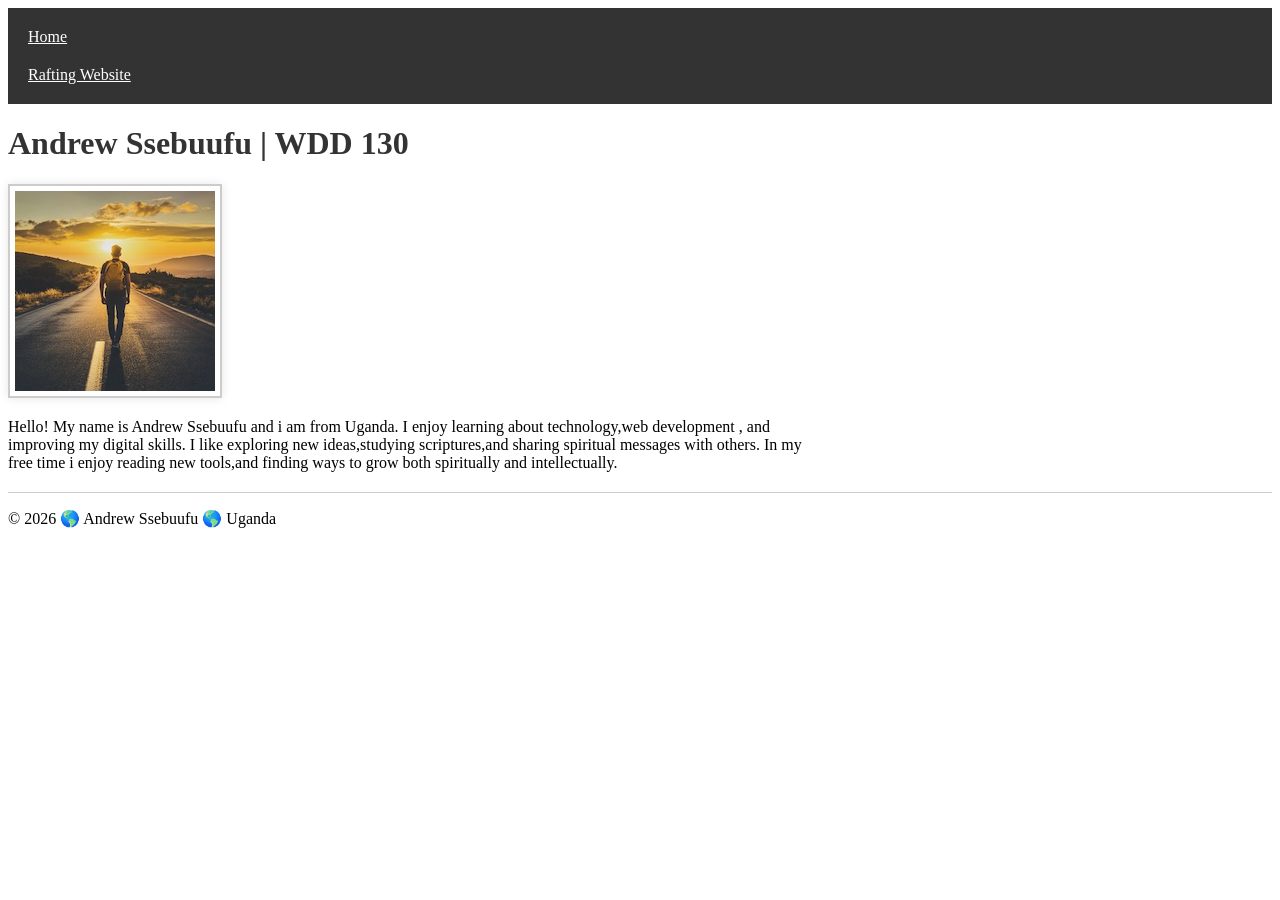
<file: index.html>
<!DOCTYPE html>
<html lang="en">

    <head>
    <meta charset="UTF-8">
    <meta name="viewport" content="width=device-width, initial-scale=1.0">
    <meta name="description" content="Portfolio page for Andrew Ssebuufu, WDD 130 student from Uganda.">
    <meta name="author" content="Andrew Ssebuufu">
    <title>Andrew Ssebuufu | WDD 130</title>
    <link rel="stylesheet" href="styles/styles.css">
  </head>
  <body>

    <header>
      <nav>
        <a href="#">Home</a>
        <a href="wwr/about.html">Rafting Website</a>
      </nav>
    </header>
    <main>
      <h1>Andrew Ssebuufu | WDD 130</h1>
      <img src="images/profile.jpg" alt="Hello, my name is Andrew Ssebuufu" width="200">
      <p>Hello! My name is Andrew Ssebuufu and i am from Uganda. I enjoy learning about
         technology,web development , and improving my digital skills. I like exploring new
         ideas,studying scriptures,and sharing spiritual messages with others.
         In my free time i enjoy reading new tools,and finding ways to grow both spiritually and intellectually.</p>
     </main>
     <!-- <aside>
       <h2>About Me</h2>
       <img src="images/profile.jpg" alt="Hello, my name is Andrew Ssebuufu">
     </aside> -->
     <footer>
       <p>© 2026 🌎 Andrew Ssebuufu 🌎 Uganda</p>
    </footer>

  </body>
<html>
</file>
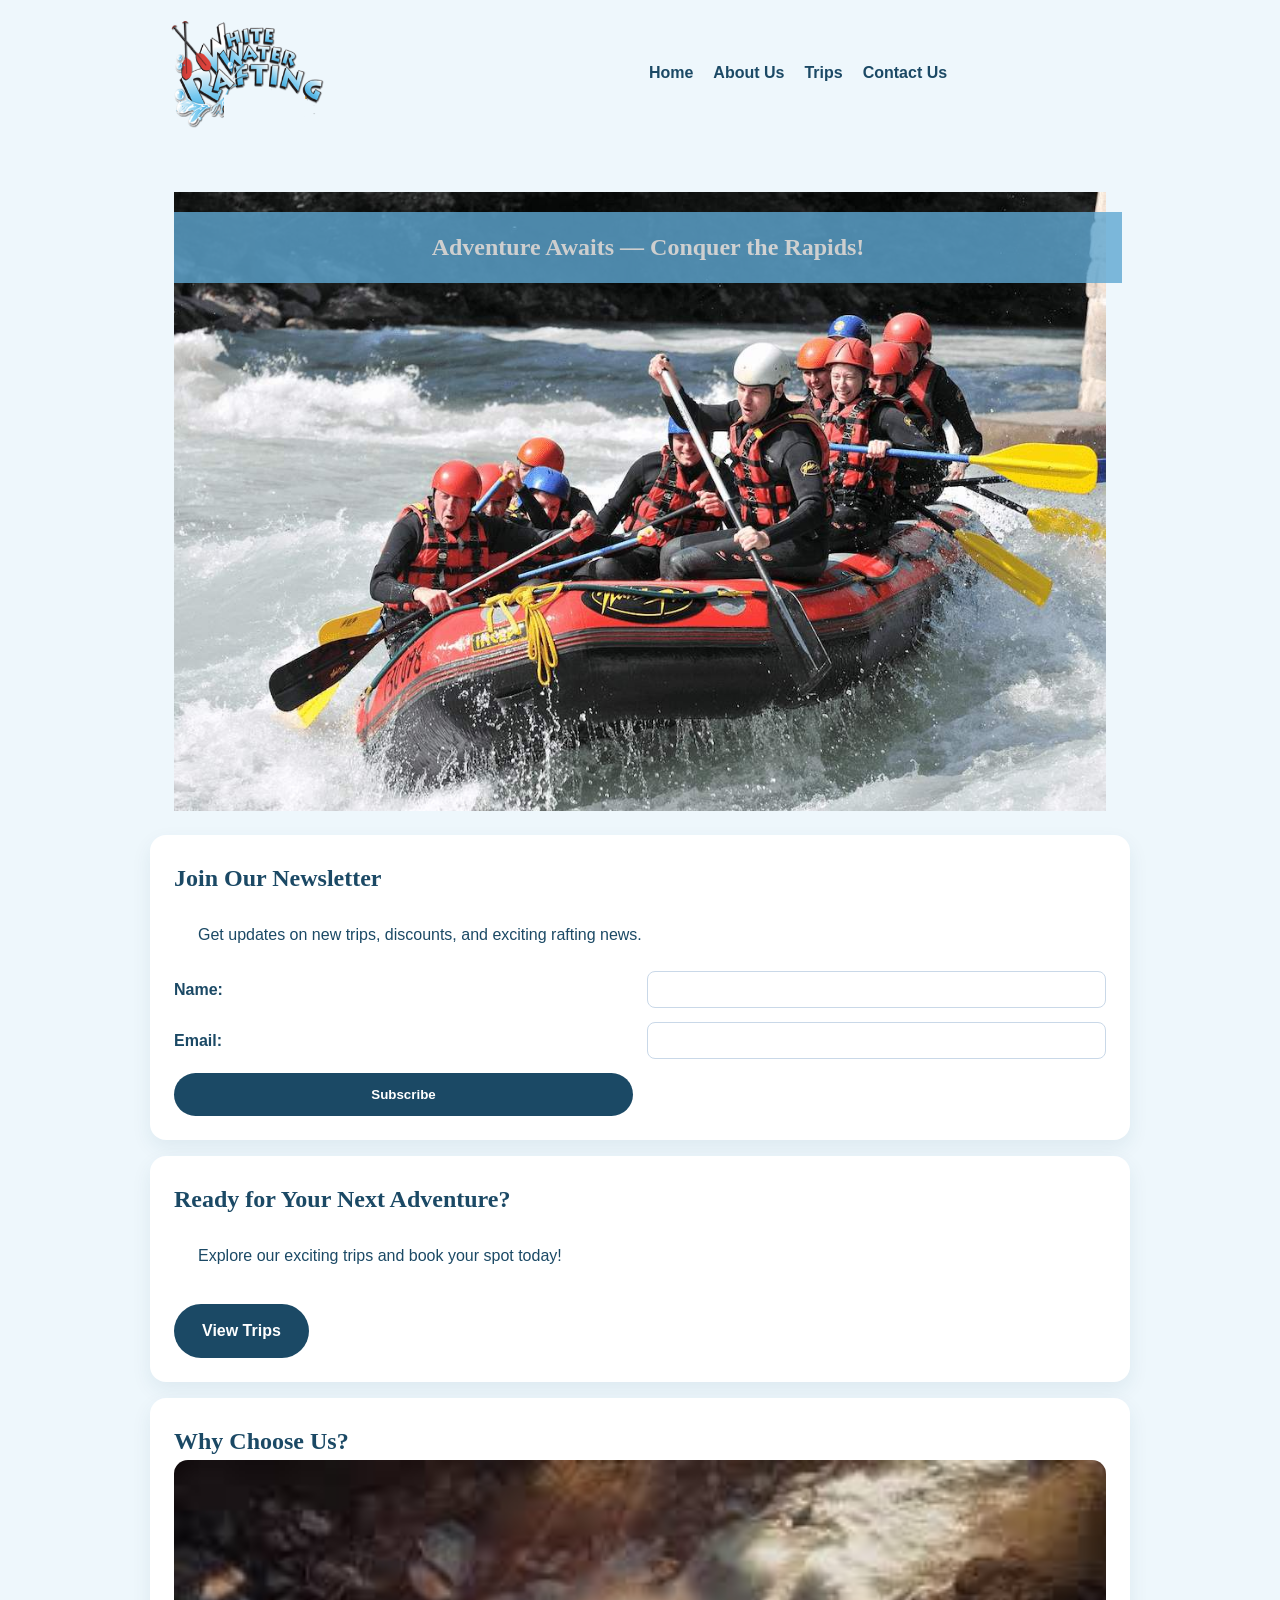
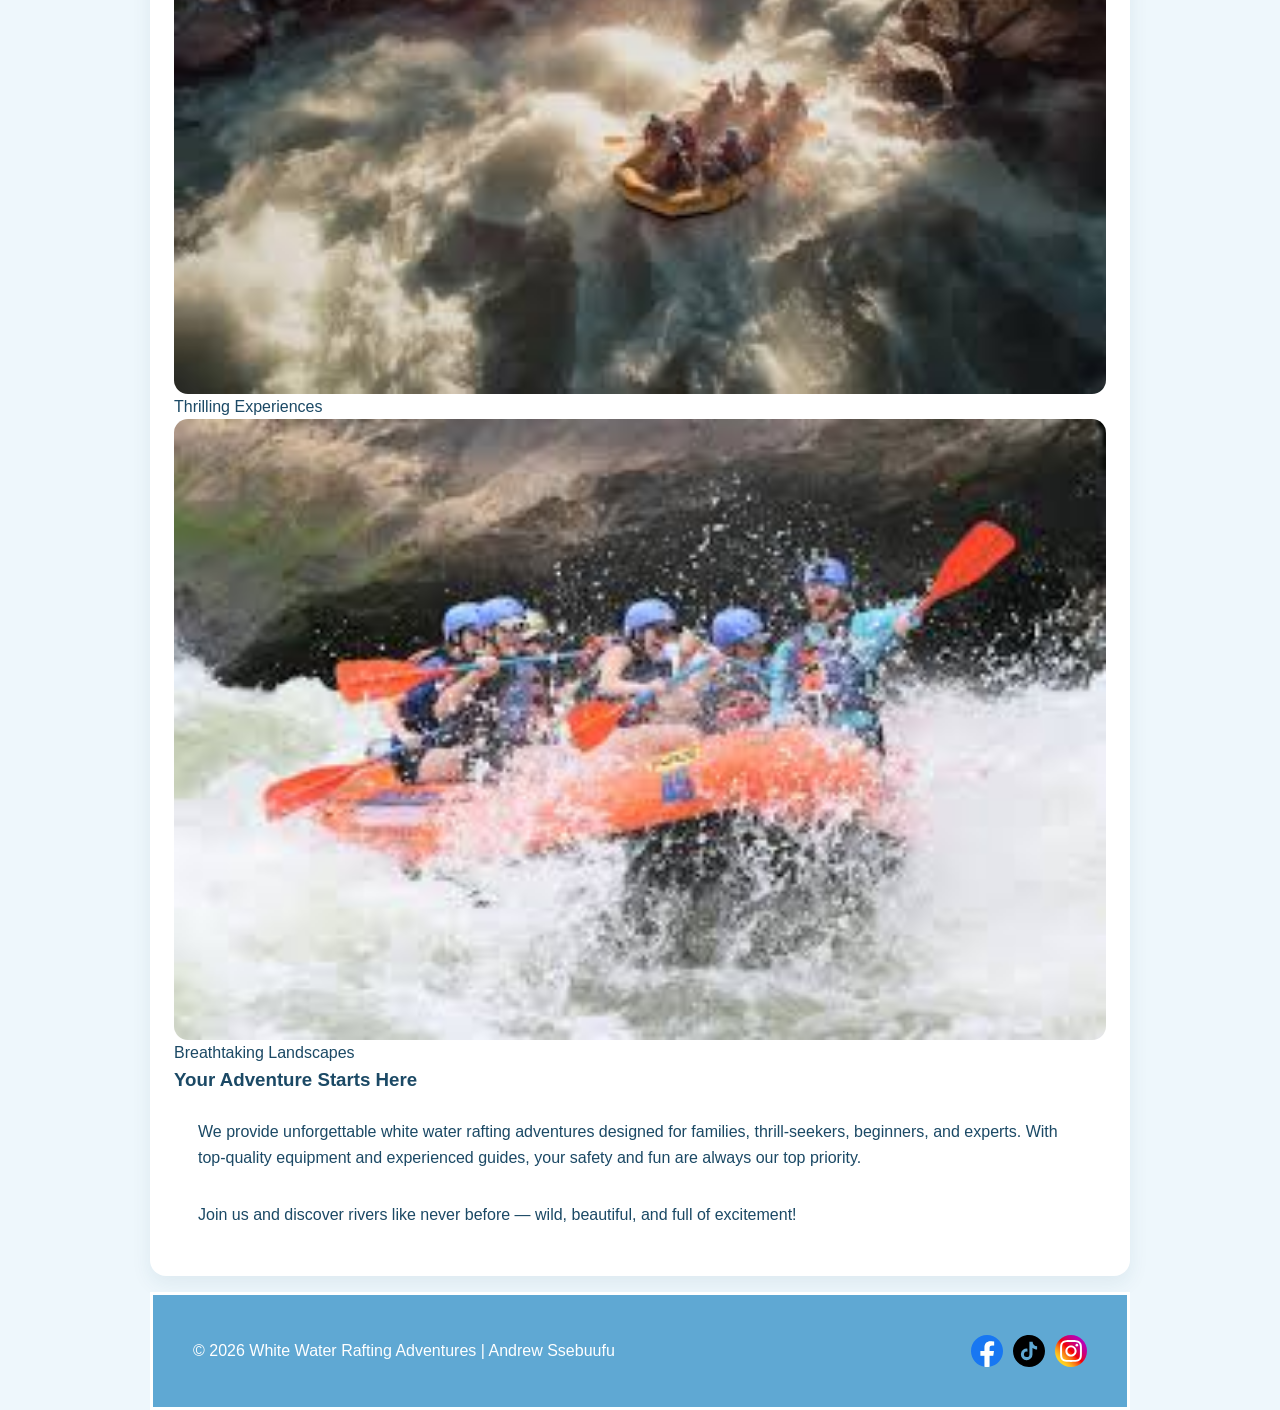
<file: wwr/index.html>
<!DOCTYPE html>
<html lang="en-US">

<head>
    <meta charset="UTF-8">
    <meta name="viewport" content="width=device-width, initial-scale=1.0">
    <meta name="description"
        content="Experience thrilling white water rafting adventures. Explore our trips, sign up for updates, and start your next outdoor challenge!">
    <meta name="author" content="Andrew Ssebuufu">
    <title>Home | White Water Rafting Adventures</title>
    <link rel="stylesheet" href="styles/rafting.css">
</head>

<body>

    <!-- Header -->
    <header>
        <img src="images/logo.png" alt="White rafting logo" class="logo">
        <nav aria-label="Main navigation">
            <ul>
                <li><a href="index.html" class="active">Home</a></li>
                <li><a href="about.html">About Us</a></li>
                <li><a href="trips.html">Trips</a></li>
                <li><a href="contact.html">Contact Us</a></li>
            </ul>
        </nav>
    </header>

    <main>

        <!-- Hero Section -->
        <section class="hero">
            <img src="images/hero.jpg" alt="Rafting on exciting river rapids">
            <h1>Adventure Awaits — Conquer the Rapids!</h1>
        </section>

        <!-- Newsletter Signup -->
        <section class="newsletter">
            <h2>Join Our Newsletter</h2>
            <p>Get updates on new trips, discounts, and exciting rafting news.</p>

            <form class="contact-form" action="#" method="post">
                <label for="name">Name:</label>
                <input type="text" id="name" name="name" required>

                <label for="email">Email:</label>
                <input type="email" id="email" name="email" required>

                <button type="submit">Subscribe</button>
            </form>
        </section>

        <!-- Call to Action -->
        <section class="cta-section">
            <h2>Ready for Your Next Adventure?</h2>
            <p>Explore our exciting trips and book your spot today!</p>
            <div>
                <a href="trips.html" class="cta-button">View Trips</a>
            </div>
        </section>

        <!-- Grid Layout Section -->
        <section class="about-grid" id="why-us">
            <h2>Why Choose Us?</h2>

            <div class="grid">
                <figure>
                    <img src="images/white-rapids.jpeg" alt="Rafting team on river rapids">
                    <figcaption>Thrilling Experiences</figcaption>
                </figure>

                <figure>
                    <img src="images/river-quest.jpeg" alt="Rafting boat on scenic river">
                    <figcaption>Breathtaking Landscapes</figcaption>
                </figure>

                <div>
                    <h3>Your Adventure Starts Here</h3>
                    <p>We provide unforgettable white water rafting adventures designed for families, thrill-seekers,
                        beginners, and experts. With top-quality equipment and experienced guides, your safety and fun
                        are always our top priority.</p>
                    <p>Join us and discover rivers like never before — wild, beautiful, and full of excitement!</p>
                </div>
            </div>
        </section>

    </main>

    <!-- Footer -->
    <footer>
        <p>© 2026 White Water Rafting Adventures | Andrew Ssebuufu</p>
        <nav class="socialmedia" aria-label="Social media links">
            <a href="https://facebook.com"><img src="images/facebook.svg" alt="Facebook Icon"></a>
            <a href="https://www.tiktok.com"><img src="images/tictok-bw.svg" alt="TikTok Icon"></a>
            <a href="https://instagram.com"><img src="images/instagram.svg" alt="Instagram Icon"></a>
        </nav>
    </footer>

</body>

</html>
</file>
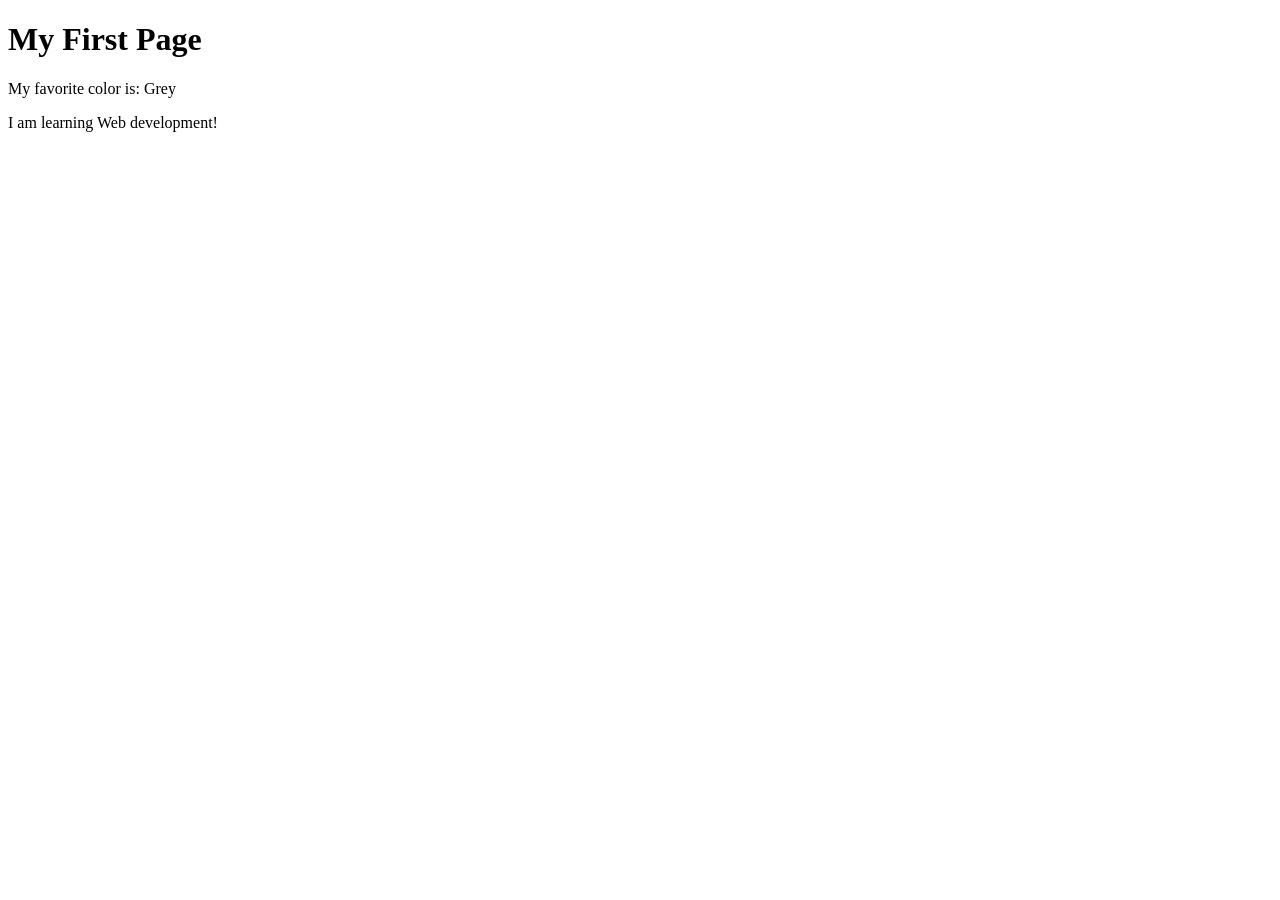
<file: week01/first-page.html>
<!DOCTYPE html>
<html lang="en">

<head>
    <meta charset="UTF-8">
    <meta name="viewport" content="width=device-width, initial-scale=1.0">
    <title>My First Page</title>
</head>

<body>
    <h1>My First Page</h1>
    <p>My favorite color is: Grey </p>
    <p>I am learning Web development! </p>
</body>

</html>
</file>
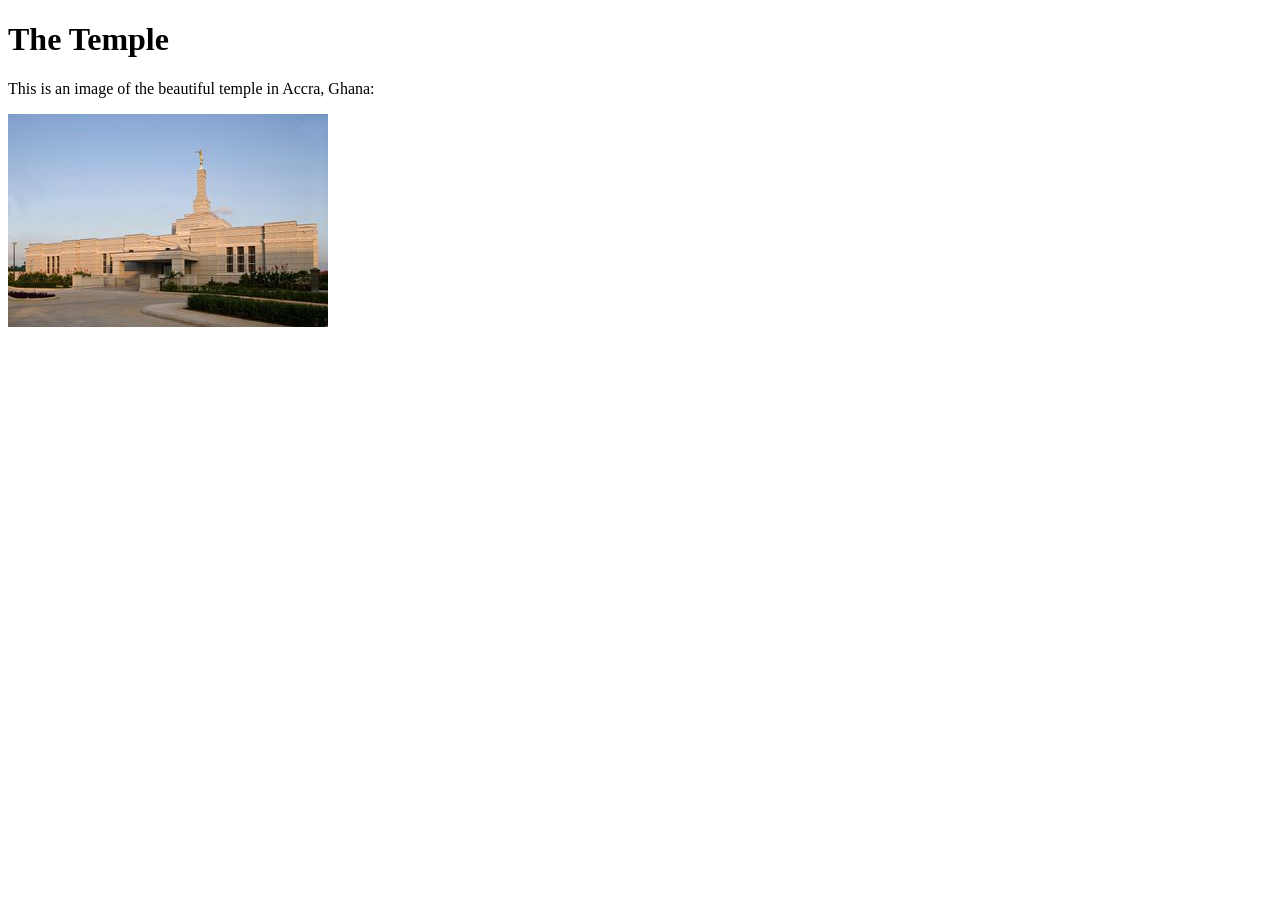
<file: week01/images.html>
<!DOCTYPE html>
<html lang="en">

<head>
    <meta charset="UTF-8">
    <meta name="viewport" content="width=device-width, initial-scale=1.0">
    <title>Temple Image</title>
</head>

<body>
    <h1>The Temple</h1>
    <p>This is an image of the beautiful temple in Accra, Ghana:</p>
    <img src="images/aba-nigeria-temple.jpeg" alt="The Accra Ghana Temple">

</body>

</html>
</file>
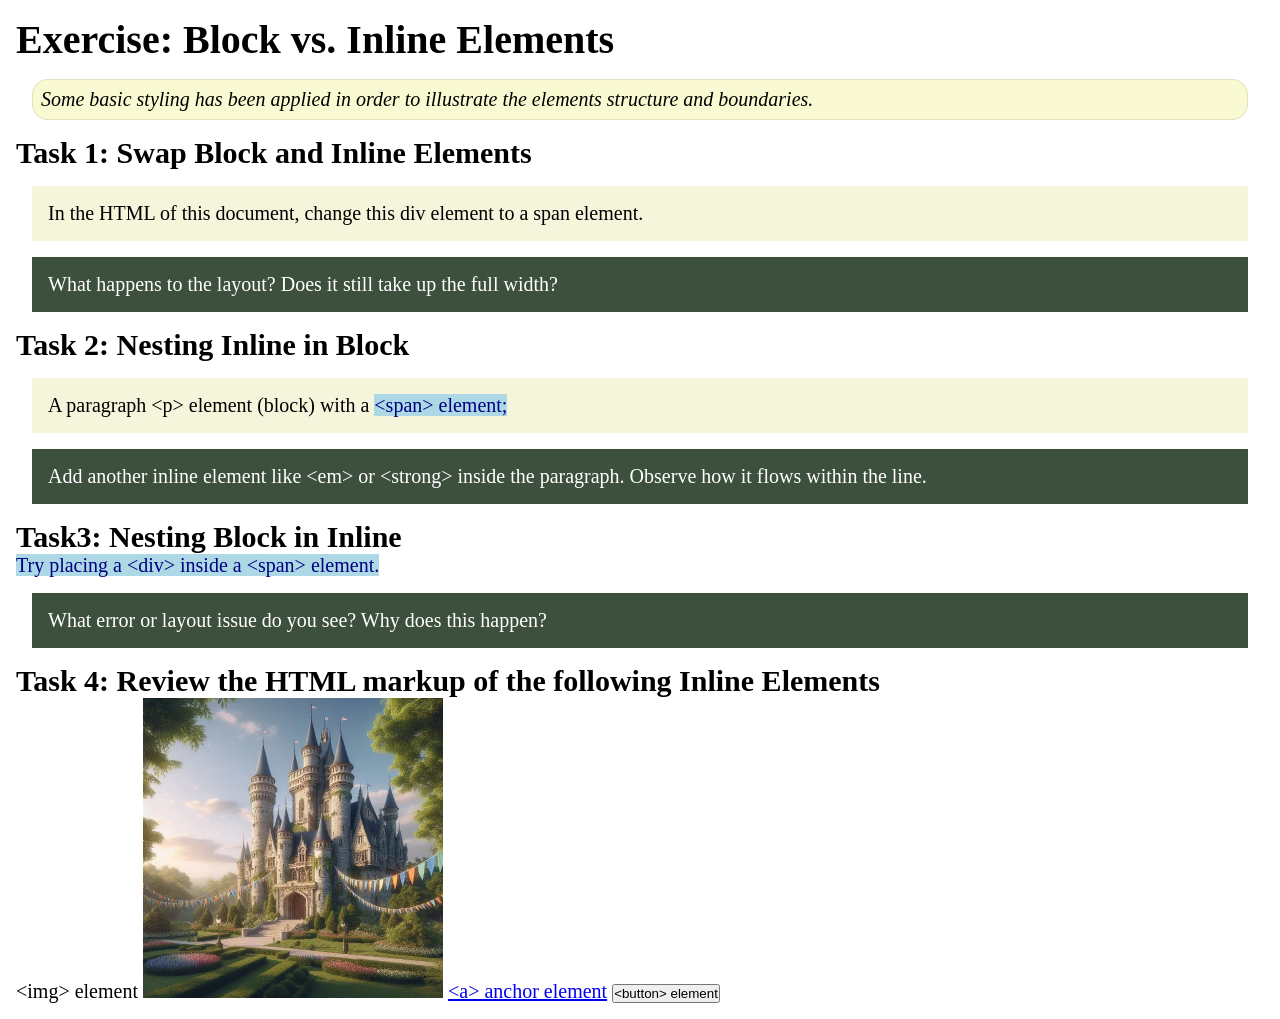
<file: week02/block-vs-inline.html>
<!DOCTYPE html>
<html lang="en">

<head>
    <meta charset="UTF-8">
    <meta name="viewport" content="width=device-width, initial-scale=1.0">
    <title>Exercise: Block vs. Inline Elements</title>
    <link rel="stylesheet" href="styles/block-vs-inline.css">
</head>

<body>
    <main>
        <h1>Exercise: Block vs. Inline Elements</h1>
        <p class="note">Some basic styling has been applied in order to illustrate the elements structure and
            boundaries.</p>

        <h2>Task 1: Swap Block and Inline Elements</h2>
        <div>In the HTML of this document, change this div element to a span element.</div>

        <p class="question">What happens to the layout? Does it still take up the full width?</p>

        <h2>Task 2: Nesting Inline in Block</h2>
        <p>A paragraph &lt;p&gt; element (block) with a <span>&lt;span&gt; element;</span></p>
        <p class="question">Add another inline element like &lt;em&gt; or &lt;strong&gt; inside the paragraph. Observe
            how it flows within the line.</p>

        <h2>Task3: Nesting Block in Inline</h2>
        <span>Try placing a &lt;div&gt; inside a &lt;span&gt; element.</span>
            <p class="question">What error or layout issue do you see? Why does this happen?</p>


            <h2>Task 4: Review the HTML markup of the following Inline Elements</h2>
        &lt;img&gt; element
        <img src="images/castle.webp" alt="placeholder image (images are inline)" width="300" height="300">
        <a href="https://churchofjesuschrist.org">&lt;a&gt; anchor element</a>
        <button type="button">&lt;button&gt; element</button>
    </main>
</body>

</html>
</file>
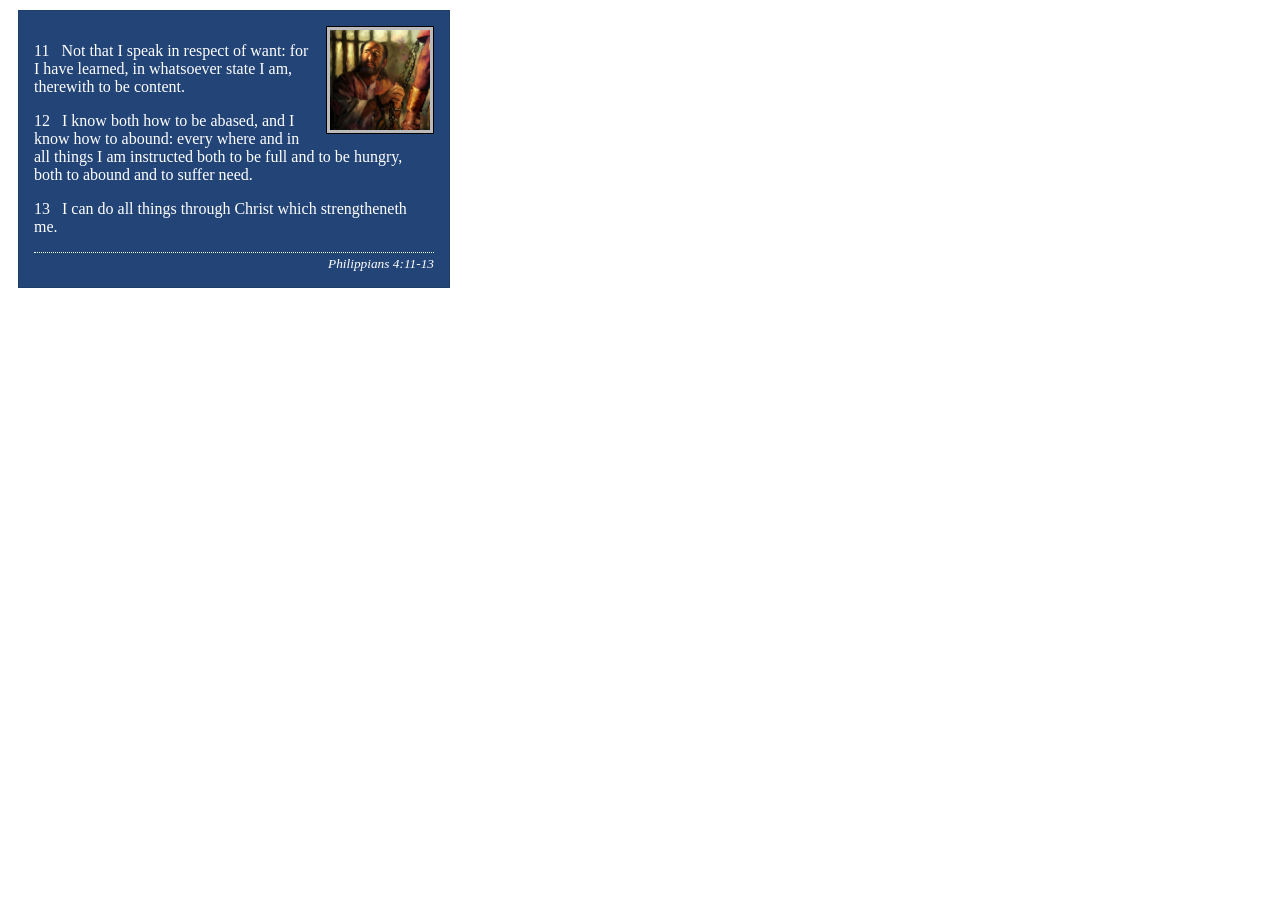
<file: week02/box-model-solution.html>
<!DOCTYPE html>
<html lang="en">
<head>
    <meta charset="UTF-8">
    <meta name="viewport" content="width=device-width, initial-scale=1.0">
    <title>Box Model Activity</title>
    <link rel="stylesheet" href="styles/box-model-solution.css">
</head>
<body>
    <main>
        <div class="callout">
            <img src="images/apostle-paul-imprisoned.webp" alt="Paul the Apostle - Imprisoned in Rome" width="200" height="200">
            <blockquote>
                <p>11 &nbsp; Not that I speak in respect of want: for I have learned, in whatsoever state I am, therewith to be content.</p>
                <p>12 &nbsp; I know both how to be abased, and I know how to abound: every where and in all things I am instructed both to be full and to be hungry, both to abound and to suffer need.</p>
                <p>13 &nbsp; I can do all things through Christ which strengtheneth me.</p>
            </blockquote>
            <cite>Philippians 4:11-13</cite>
        </div>
    </main>
</body>
</html>
</file>
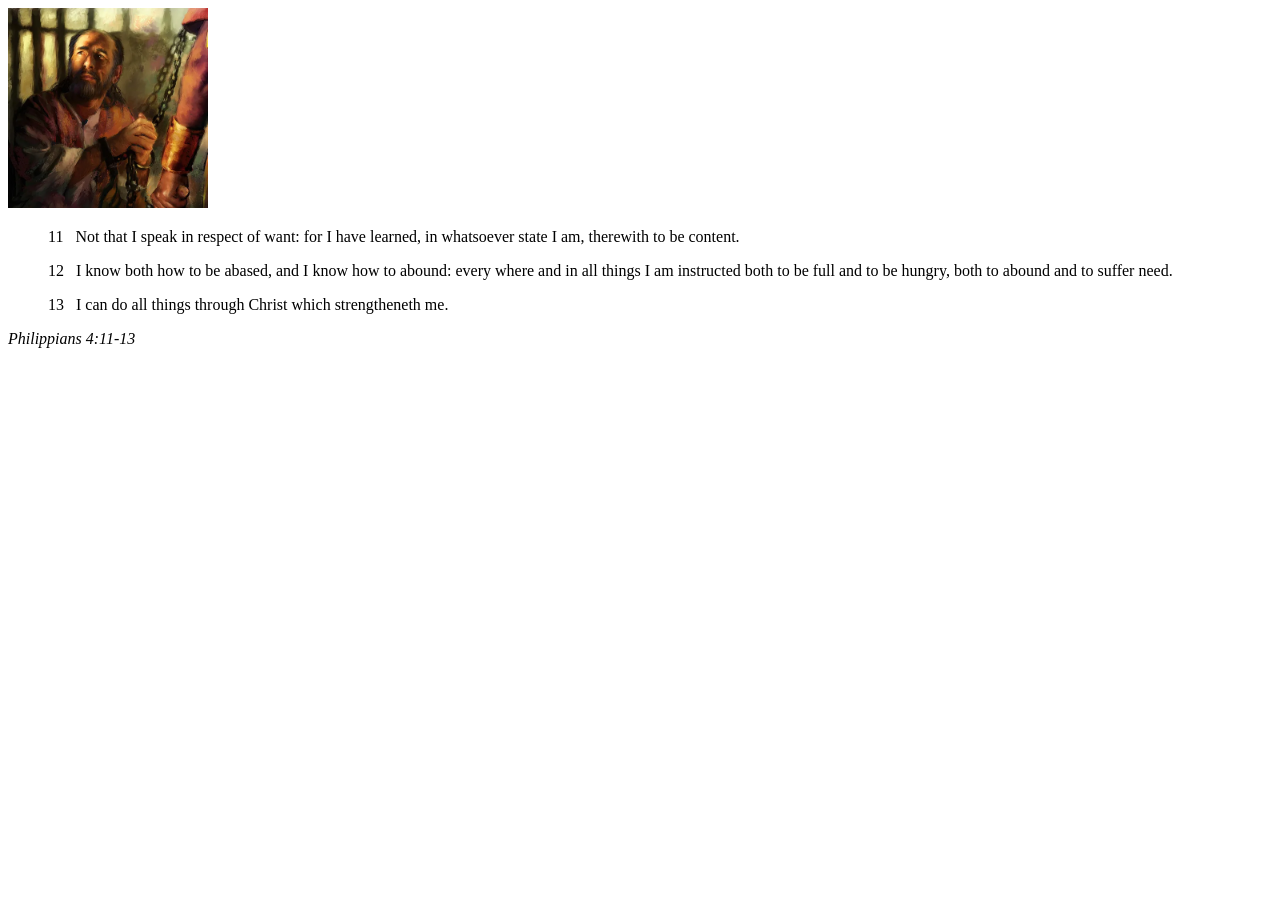
<file: week02/box-model.html>
<!DOCTYPE html>
<html lang="en">
<head>
    <meta charset="UTF-8">
    <meta name="viewport" content="width=device-width, initial-scale=1.0">
    <title>Box Model Activity</title>
</head>
<body>
    <main>
        <div class="callout">
            <img src="images/apostle-paul-imprisoned.webp" alt="Paul the Apostle - Imprisoned in Rome" width="200" height="200">
            <blockquote>
                <p>11 &nbsp; Not that I speak in respect of want: for I have learned, in whatsoever state I am, therewith to be content.</p>
                <p>12 &nbsp; I know both how to be abased, and I know how to abound: every where and in all things I am instructed both to be full and to be hungry, both to abound and to suffer need.</p>
                <p>13 &nbsp; I can do all things through Christ which strengtheneth me.</p>
            </blockquote>
            <cite>Philippians 4:11-13</cite>
        </div>
    </main>
</body>
</html>
</file>
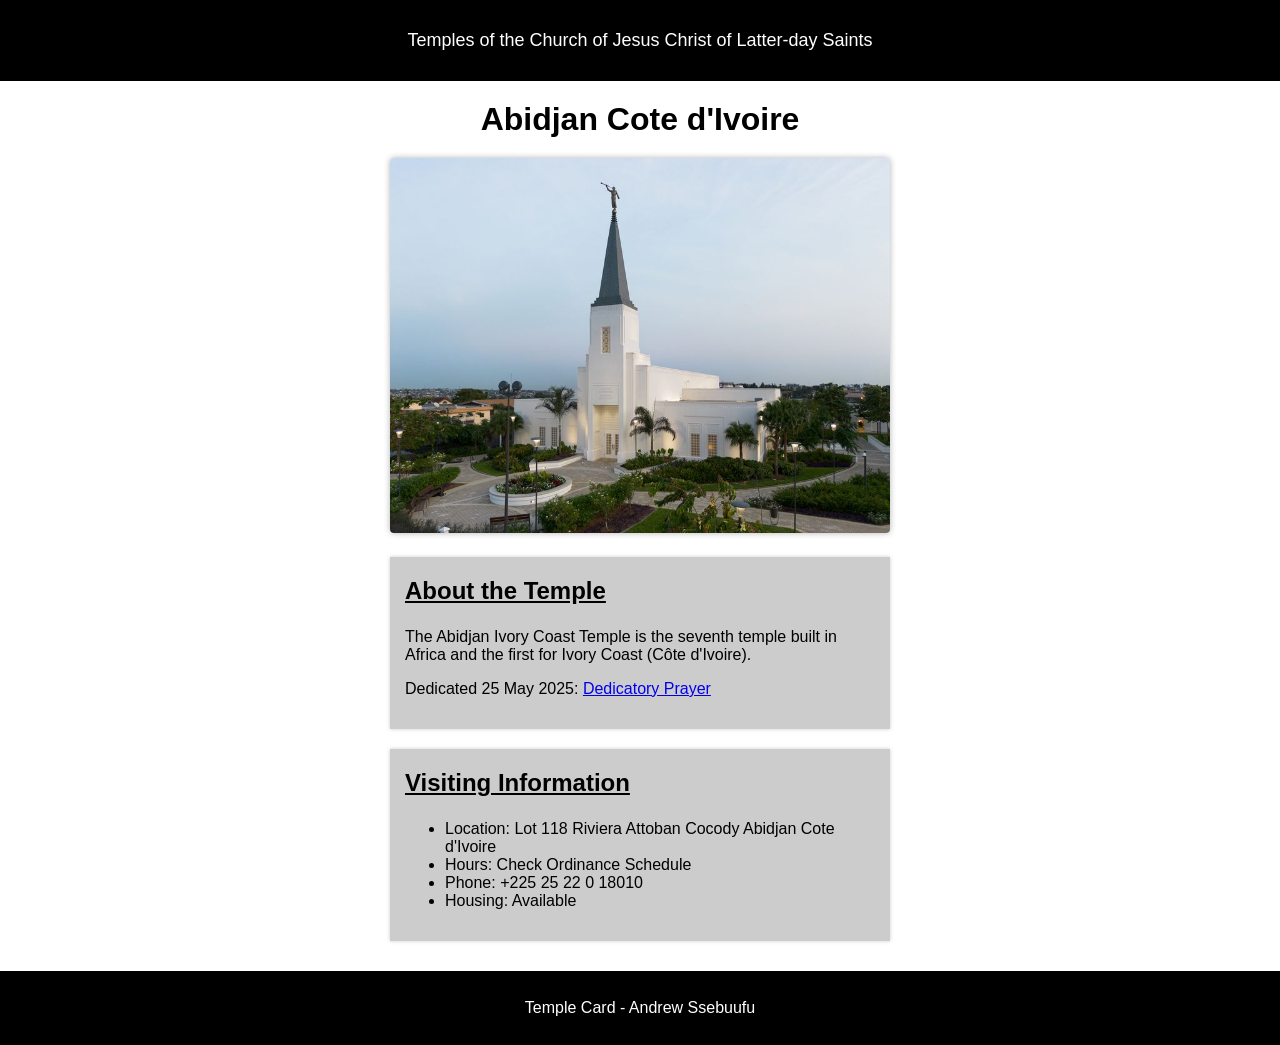
<file: week02/temple.html>
<!DOCTYPE html>
<html lang="en">

<head>
    <meta charset="UTF-8">
    <meta name="viewport" content="width=device-width, initial-scale=1.0">
    <title>Temple Card - Abidjan Cote d'Ivoire</title>
    <link rel="stylesheet" href="styles/temple.css">
</head>

<body>
    <header>
        <p>Temples of the Church of Jesus Christ of Latter-day Saints</p>
    </header>
    <main class="container">
        <h1>Abidjan Cote d'Ivoire</h1>
        <picture>
            <img src="images/abidjan-ivory-coast.jpeg" alt="Abidjan Cote d'Ivoire Temple">
        </picture>
        <section class="card">
            <h2>About the Temple</h2>
            <p>The Abidjan Ivory Coast Temple is the seventh temple built in Africa and the first for Ivory Coast (Côte
                d'Ivoire).</p>
            <p>Dedicated 25 May 2025: <a
                    href="https://www.churchofjesuschrist.org/temples/dedicatory-prayer/abidjan-ivory-coast-temple/2025-05-25?lang=eng"
                    target="_blank" rel="noopener noreferrer">Dedicatory Prayer</a></p>
        </section>
        <section class="card">
            <h2>Visiting Information</h2>
            <ul>
                <li>Location: Lot 118 Riviera Attoban Cocody Abidjan Cote d'Ivoire</li>
                <li>Hours: Check Ordinance Schedule</li>
                <li>Phone: +225 25 22 0 18010</li>
                <li>Housing: Available</li>
            </ul>
        </section>
    </main>
    <footer>
        <p>Temple Card - Andrew Ssebuufu</p>
    </footer>
</body>

</html>
</file>
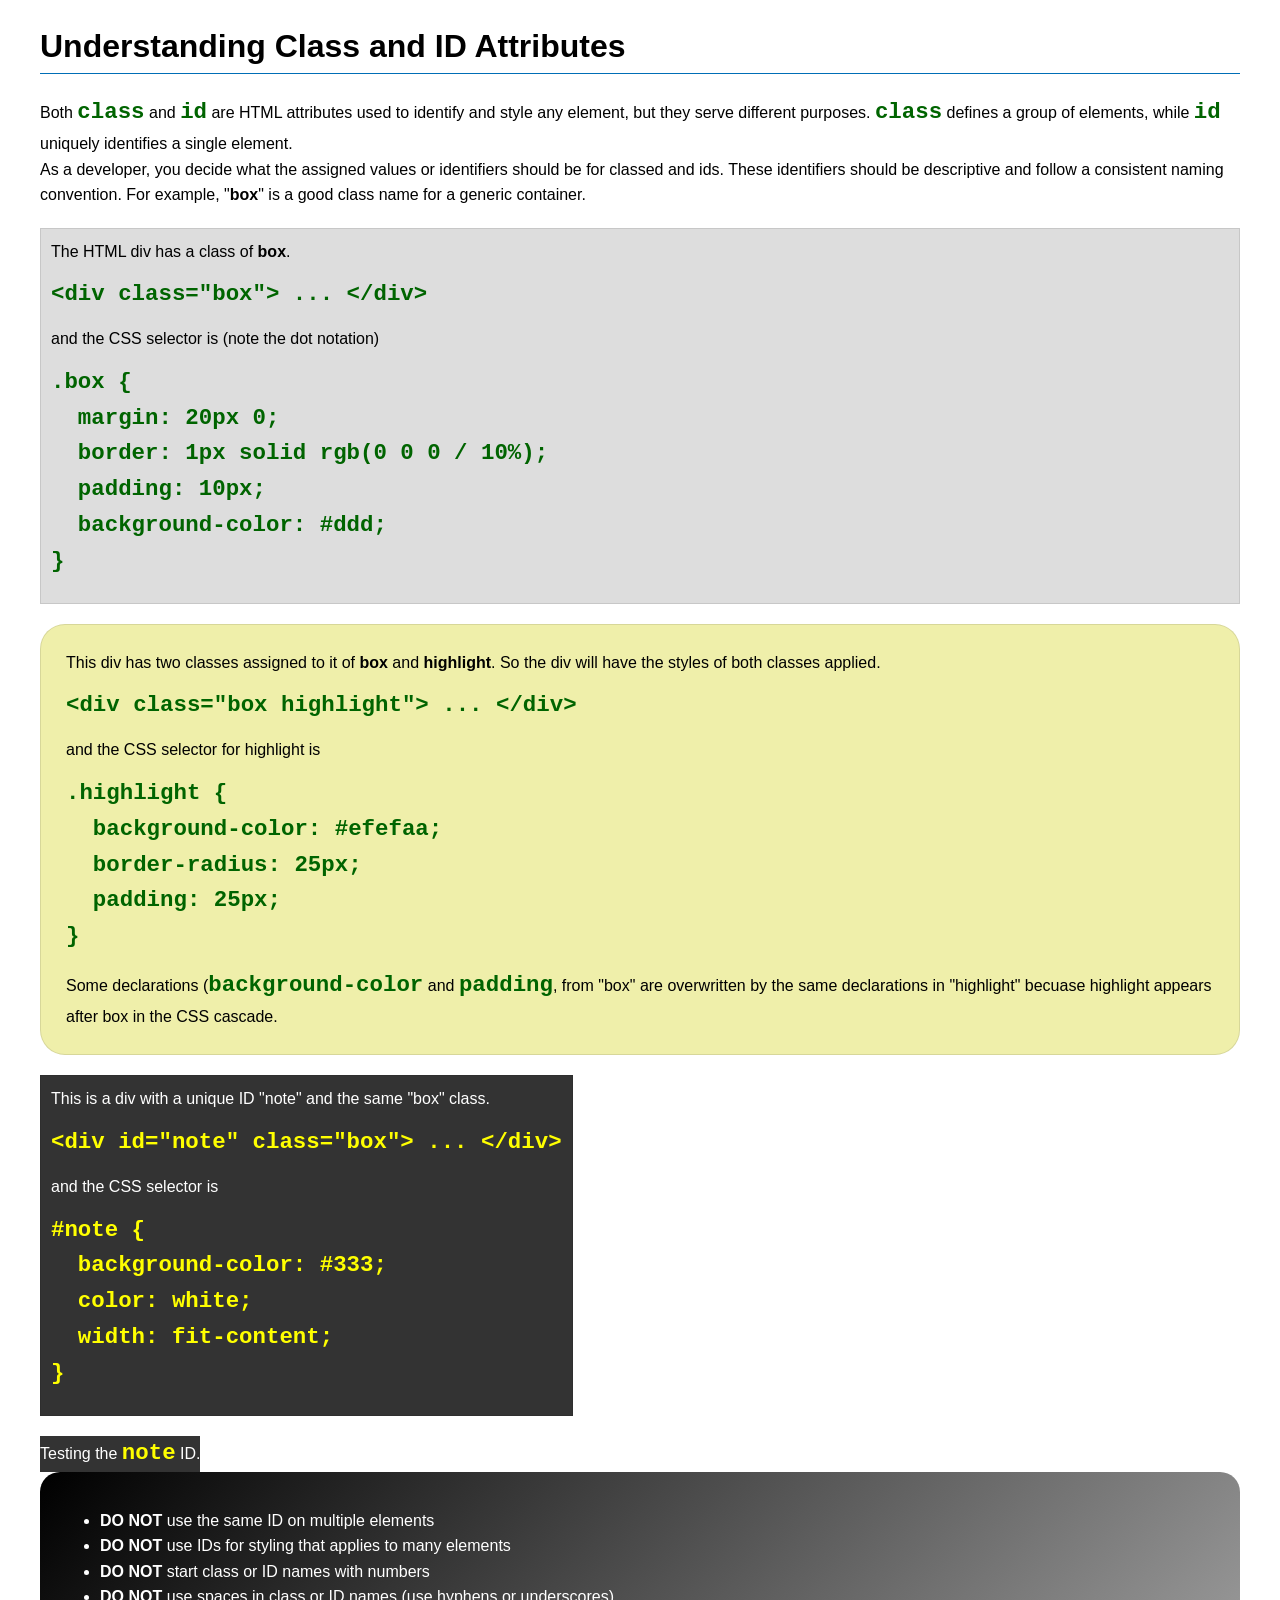
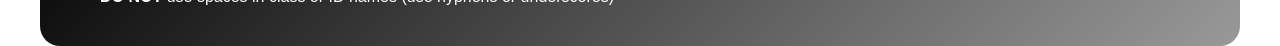
<file: week03/class-and-id.html>
<!DOCTYPE html>
<html lang="en">

<head>
    <meta charset="UTF-8">
    <meta name="viewport" content="width=device-width, initial-scale=1.0">
    <title>Class vs ID Attributes</title>
    <link rel="stylesheet" href="styles/class-and-id.css">
</head>

<body>
    <h1>Understanding Class and ID Attributes</h1>
    <p>Both <code>class</code> and <code>id</code> are HTML attributes used to identify and style any element, but they
        serve different purposes. <code>class</code> defines a group of elements, while <code>id</code> uniquely
        identifies a single element.</p>
    <p>As a developer, you decide what the assigned values or identifiers should be for classed and ids. These
        identifiers should be
        descriptive and follow a consistent naming convention. For example, "<strong>box</strong>" is a good class name
        for a generic container.</p>
    <div class="box">
        <p>The HTML div has a class of <strong>box</strong>.</p>
        <pre><code class="html">&lt;div class="box"&gt; ... &lt;/div&gt;</code></pre>
        and the CSS selector is (note the dot notation)
        <pre><code class="css">.box {
  margin: 20px 0;
  border: 1px solid rgb(0 0 0 / 10%);
  padding: 10px;
  background-color: #ddd; 
}</code></pre>
    </div>

    <div class="box highlight">
        <p>This div has two classes assigned to it of <strong>box</strong> and <strong>highlight</strong>. So the div
            will have the styles of both classes applied.</p>
        <pre><code class="html">&lt;div class="box highlight"&gt; ... &lt;/div&gt;</code></pre>
        and the CSS selector for highlight is
        <pre><code class="css">.highlight {
  background-color: #efefaa;
  border-radius: 25px;
  padding: 25px;
}</code></pre>
<p>Some declarations (<code>background-color</code> and <code>padding</code>, from "box" are overwritten by the same declarations in "highlight" becuase highlight appears after box in the CSS cascade.</p>
    </div>

    <div id="note" class="box">
        <p>This is a div with a unique ID "note" and the same "box" class.</p>
        <pre><code class="html">&lt;div id="note" class="box"&gt; ... &lt;/div&gt;</code></pre>
        and the CSS selector is
        <pre><code class="css">#note {
  background-color: #333;
  color: white;
  width: fit-content;
}</code></pre>
    </div>

    <div id="note">
        <p>Testing the <code>note</code> ID.</p>
    </div>

    <section id="best-practice">
        <ul>
            <li><strong>DO NOT</strong> use the same ID on multiple elements</li>
            <li><strong>DO NOT</strong> use IDs for styling that applies to many elements</li>
            <li><strong>DO NOT</strong> start class or ID names with numbers</li>
            <li><strong>DO NOT</strong> use spaces in class or ID names (use hyphens or underscores)</li>
        </ul>
    </section>




</body>

</html>
</file>
<file: styles/styles.css>
nav {
    background-color: #333;
    padding: 10px;
}

nav a {
    color: white;
    padding: 10px;
    display: block;
}

main {
    max-width: 800px;
}

h1 {
    color: #333;
}

main img {
    width: 200px;
    height: auto;
    border: 2px solid #ccc;
    padding: 5px;
    box-shadow: 0 0 10px rgba(0,0,0,0.1);
}

aside {
    width: 300px;
    margin: 20px;
    border: 1px solid #ccc;
    padding: 10px;
    background-color: #f9f9f9;
    color: #333;
}

aside img {
    width: 200px;
    height: auto;
}

p {
    padding: 0;
}

footer {
    margin-top: 20px;
    border-top: 1px solid #ccc;
    /* text-align: center; */
}
</file>
<file: wwr/styles/rafting.css>
:root {
  --primary-color: #1b4965;
  --accent1-color: #5fa8d3;
  --heading-font: Georgia, serif;
  --body-font: Arial, sans-serif;
}

/* Reset */
* {
  margin: 0;
  padding: 0;
  box-sizing: border-box;
}

/* Body */
body {
  font-family: var(--body-font);
  color: var(--primary-color);
  line-height: 1.6;
  background-color: #eef7fc;
}

/* Layout */
header, main, footer {
  max-width: 980px;
  width: 90%;
  margin: 0 auto;
}

/* Header */
header {
  display: grid;
  grid-template-columns: 1fr 2fr;
  justify-content: space-between;
  align-items: center;
  padding: 16px;
  /* border: 1px solid blue; */
}

/* Navigation */
nav ul {
  list-style: none;
  display: flex;
  justify-content: center;
  gap: 1.25rem;
  flex-wrap: wrap;
}

nav a {
  text-decoration: none;
  color: var(--primary-color);
  font-weight: bold;
}

.logo {
  max-width: 160px;
  height: auto;
}

#history{
    display: grid;
    grid-template-columns: 1fr 1fr 1fr;
}
#history h2{
   grid-column: 1/4;
   display: flex;
    justify-content: center;
}

#adventure{
    display: grid;
    grid-template-columns: repeat(5,1fr);
}

#adventure h2{
    grid-column: 1/6;
    display: flex;
    justify-content: center;
}

/* Headings */
h1, h2 {
  font-family: var(--heading-font);
  color: var(--primary-color);
}

/* Spacing */
nav, p, section, article {
  margin: 16px;
  padding: 8px;
}

/* Hero Section */
.hero {
  position: relative;
  padding-top: 30px;
  /* border: 1px solid red; */
  /* height: 70vh; */
}

.hero img {
  display: block;
  width: 100%;
  height: auto;
}

/* Hero Heading */
.hero h1 {
  position: absolute;
  top: 50px;
  width: 100%;
  text-align: center;
  padding: 16px;
  background-color: var(--accent1-color);
  color: white;
  opacity: 0.8;
}

/* Article Overlay */
.hero article {
  position: absolute;
  top: 140px;
  left: 20px;
  right: 20px;
  background-color: rgba(0,0,0,0.6);
  color: white;
  padding: 10px;
}

/* Article Image */
.hero article img {
  float: right;
  width: 125px;
  margin-left: 10px;
}

/* Form and CTA */
.newsletter,
.cta-section,
.trips-table,
.about-grid {
  background-color: white;
  border-radius: 16px;
  padding: 24px;
  box-shadow: 0 8px 20px rgba(27, 73, 101, 0.08);
  margin: 16px 0;
}

.contact-form {
  display: grid;
  gap: 14px;
  grid-template-columns: minmax(220px, 1fr) minmax(220px, 1fr);
  align-items: end;
}

.contact-form label {
  display: block;
  margin-bottom: 6px;
  font-weight: bold;
}

.contact-form input {
  width: 100%;
  padding: 10px 12px;
  border: 1px solid #c9d8e8;
  border-radius: 8px;
}

.contact-form button,
.cta-button {
  background-color: var(--primary-color);
  color: white;
  border: none;
  border-radius: 999px;
  padding: 14px 28px;
  font-weight: bold;
  text-decoration: none;
  cursor: pointer;
}

.cta-button {
  display: inline-block;
  margin-top: 12px;
}

.table-scroll {
  overflow-x: auto;
}

table {
  width: 100%;
  border-collapse: collapse;
}

th,
td {
  padding: 14px 12px;
  border: 1px solid #c9d8e8;
  text-align: left;
}

caption {
  caption-side: top;
  margin-bottom: 10px;
  font-weight: bold;
}

footer {
  border: 3px solid;
  display: flex;
  justify-content: space-between;
  align-items: center;
  padding: 16px;
  min-height: 70px;
  background-color: var(--accent1-color);
  color: white;
  flex-wrap: wrap;
  gap: 12px;
}

.socialmedia {
  display: flex;
  gap: 10px;
}

.socialmedia a {
  display: inline-flex;
}

.socialmedia img {
  width: 32px;
  height: auto;
}

figure img {
  width: 100%;
  height: auto;
  display: block;
  border-radius: 14px;
}

@media (max-width: 840px) {
  header, main, footer {
    width: 100%;
    padding: 0 12px;
  }

  .contact-form {
    grid-template-columns: 1fr;
  }

  .hero h1 {
    top: 30px;
    font-size: 1.8rem;
  }
}
</file>
<file: week02/styles/block-vs-inline.css>
* {
    margin: 0;
    padding: 0;
}

body {
    font-size: 20px;
    margin: 1rem;
}

p,
div {
    background-color: beige;
    margin: 1rem;
    padding: 1rem;
}

span {
    color: navy;
    background-color: lightblue;
}

code {
    margin: 0;
    padding: 0;
    color: green;
    font-size: 1.2rem;
}

.note {
    font-style: italic;
    background-color: lightgoldenrodyellow;
    border-radius: 1rem;
    border: 1px solid rgb(0 0 0 / 10%);
    margin: 1rem;
    padding: .5rem;
}

.question {
    background-color: #3d503d;
    color: #fff;
}
</file>
<file: week02/styles/box-model-solution.css>
.callout {
    max-width: 400px;
    margin: 10px;
    border: 1px solid rgba(0, 0, 0, .1);
    padding: 15px;
    background-color: #247;
    color: #fff;
}

.callout img {
    float: right;
    margin: 0 0 10px 15px;
    border: 1px solid #000;
    padding: 3px;
    background-color: #bbb;
    width: 100px;
    height: auto;

}

blockquote {
    margin: 0;
}

cite {
    display: block;
    border-top: 1px dotted #fff;
    padding-top: 3px;
    text-align: right;
    font-size: smaller;
}
</file>
<file: week02/styles/temple.css>
body{
    font-family: Arial, Helvetica, sans-serif;
    background:white;
    margin:0;
}

/* HEADER */
header{
    background:black;
    color:white;
    text-align:center;
    padding:12px;
    font-size:18px;
}

/* CENTER PAGE CONTENT */
.container{
    width:500px;
    margin:0 auto;
    text-align:center;
}

/* TITLE */
h1{
    margin:20px 0;
}

/* IMAGE */
img{
    width:100%;
    border-radius:4px;
    box-shadow:0 0 6px rgba(0,0,0,0.3);
}

/* CARDS */
.card{
    background:#ccc;
    padding:15px;
    margin:20px 0;
    text-align:left;
    box-shadow:0 0 4px rgba(0,0,0,0.2);
}

/* CARD HEADINGS */
.card h2{
    background: #ccc;
    border-bottom:2px solid #ccc;
    padding: 5px 15px;
    margin: 0 -15px;
    text-decoration: underline;
}

/* FOOTER */
footer{
    background:black;
    color:white;
    text-align:center;
    padding:12px;
    margin-top:30px;
}
</file>
<file: week03/styles/class-and-id.css>
body {
    font-family: Arial, sans-serif;
    line-height: 1.6;
    margin: 0;
    padding: 0 40px;
}

h1 {
    border-bottom: 1px solid rgb(0 110 182);
    padding-bottom: 0;
}



p {
    margin: 0;
}

code {
    color: darkgreen;
    font-weight: 700;
    font-size: 1.4rem;
}

/* Class examples - can be reused */

.box {
    margin: 20px 0;
    border: 1px solid rgb(0 0 0 / 10%);
    padding: 10px;
    background-color: #ddd; /* this is shorthand for #dddddd */
}

.highlight {
    background-color: #efefaa;
    border-radius: 25px;
    padding: 25px;
}

/* ID examples - should be unique */

#note {
    background-color: #333;
    color: white;
    width: fit-content;
}

#note code {
    color: yellow;
}

#best-practice {
    background: linear-gradient(135deg, #000 0%, #999 100%);
    color: white;
    border-radius: 20px;
    padding: 20px
}
</file>
